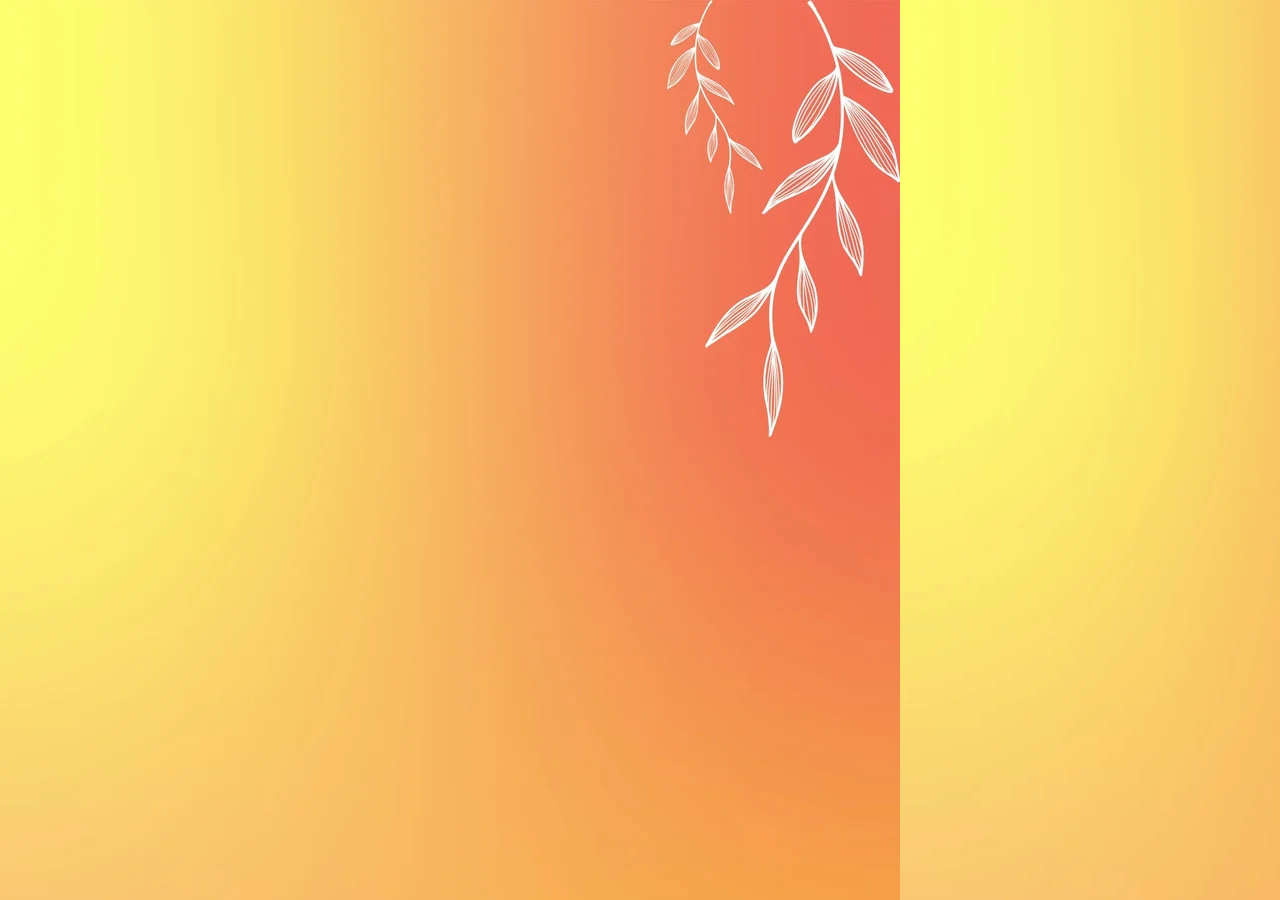
<file: index.html>
<!DOCTYPE html>
<html lang="en">
<head>
  <meta charset="UTF-8" />
  <meta name="viewport" content="width=device-width, initial-scale=1.0" />
  <title>Planova - To Do List</title>
  <link rel="stylesheet" href="style.css">
</head>
<body>
  <div class="container">
    <div class="todo-box slide-in">
      <div class="header">
        <div class="title-section">
          <h1>🪄 TO DO LIST</h1>
          <p class="quote">"Plan your work and work your plan."</p>
        </div>
        <div class="progress-section">
          <label for="progress">Progress</label>
          <progress id="progress" value="0" max="100"></progress>
        </div>
      </div>
      <form id="task-form">
        <input
          type="text"
          id="task-input"
          placeholder="Enter your task"
          required
        />
        <button type="submit" id="add-btn"><b>ADD</b></button>
        <div class="select">
            <select name="todos" class="filter-todo">
                <option value="all">All</option>
                <option value="completed">Completed</option>
                <option value="Not completed">Not Completed</option>
            </select>
        </div>
      </form>
      <ul id="task-list"></ul>
    </div>
  </div>
  <script src="script.js"></script>
</body>
</html>
</file>
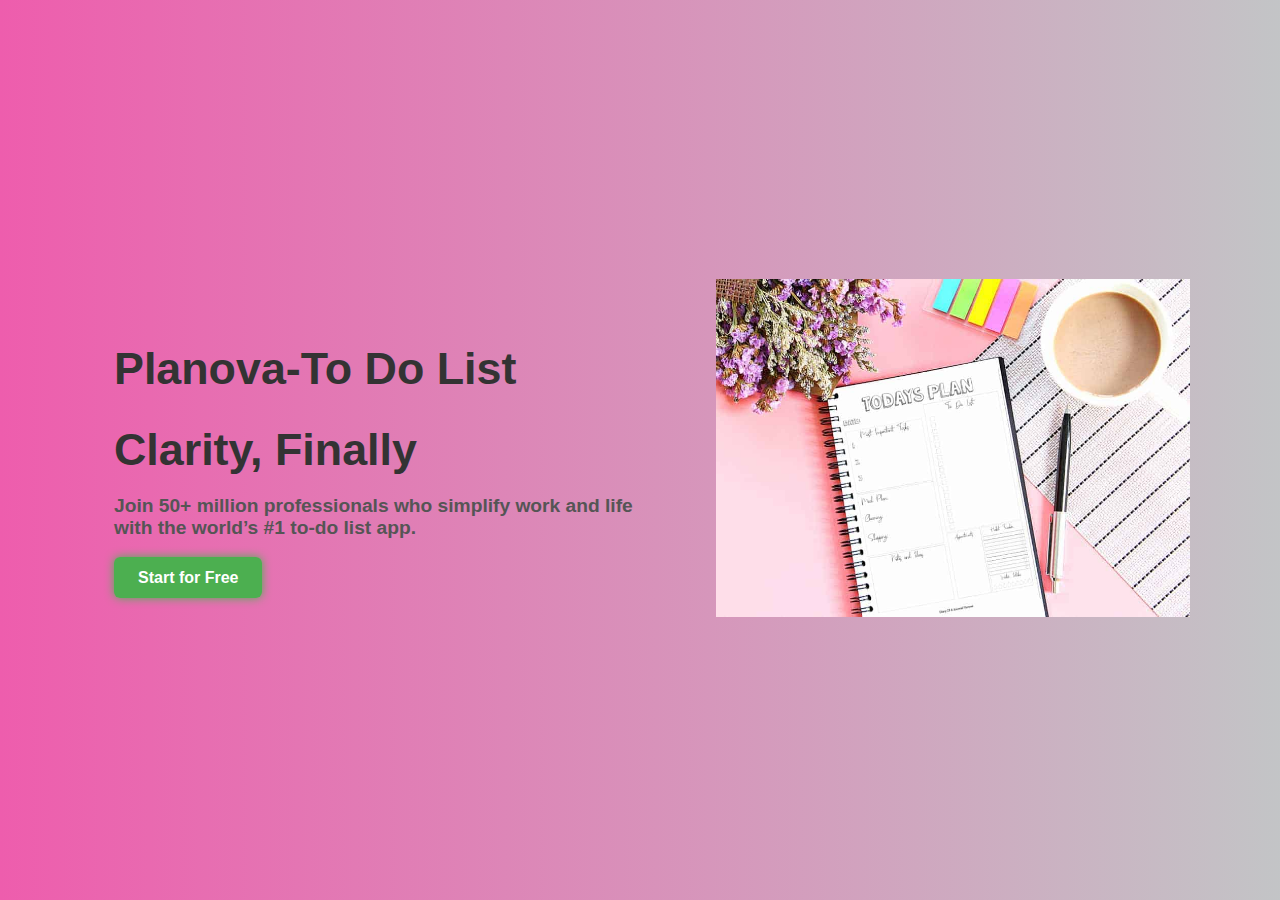
<file: index1.html>
<!DOCTYPE html>
<html lang="en">
<head>
    <meta charset="UTF-8">
    <meta name="viewport" content="width=device-width, initial-scale=1.0">
    <title>Planova-To Do List</title>
    <link rel="stylesheet" href="style2.css">
</head>
<body>
    <div class="container">
    <div class="group">
     <h1><b>Planova-To Do List</b></h1>
      <h1>Clarity, Finally</h1>
      <h3>Join 50+ million professionals who simplify work and life with the world’s #1 to-do list app.</h3>
      <a href="index.html" class="btn">Start for Free</a>
    </div>
    <div class="image">
      <img src="bullet.jpg" alt="Planova app preview">
    </div>
  </div>

</body>
</html>
</file>
<file: style.css>
* {
  margin: 0;
  padding: 0;
  box-sizing: border-box;
}
html, body {
  height: 100%;
  font-family: 'Segoe UI', sans-serif;
  background-color: bisque;
  background-image: url('bkg.jpg');
}
.container {
  display: flex;
  justify-content: center;
  align-items: center;
  height: 100%;
  padding: 20px;
}
.todo-box {
  background-color: rgba(22, 234, 220, 0.85);
  padding: 30px;
  border-radius: 20px;
  box-shadow: 0 8px 20px rgba(0, 0, 0, 0.25);
  width: 100%;
  max-width: 500px;
}
.header {
  display: flex;
  justify-content: space-between;
  align-items: flex-start;
  margin-bottom: 20px;
}
.title-section h1 {
  font-size: 24px;
  margin-bottom: 5px;
}
.quote {
  font-style: italic;
  color: #555;
  font-size: 14px;
}
.progress-section {
  text-align: right;
}
.progress-section label {
  font-size: 14px;
  display: block;
  margin-bottom: 5px;
}
progress {
  width: 100px;
  height: 15px;
}
form {
  display: flex;
  flex-wrap: wrap;
  gap: 10px;
  margin-bottom: 15px;
}
#task-input {
  flex: 1;
  padding: 10px;
  border: 1px solid #ccc;
  border-radius: 8px;
  font-size: 16px;
}
#add-btn {
  padding: 10px 16px;
  font-size: 18px;
  background-color: #0d6efd;
  color: white;
  border: none;
  border-radius: 8px;
  cursor: pointer;
  transition: background-color 0.3s ease;
}
#add-btn:hover {
  background-color: #0b5ed7;
}
.select select {
  padding: 8px 10px;
  border-radius: 8px;
  border: 1px solid #ccc;
  font-size: 16px;
}
#task-list {
  list-style: none;
  margin-top: 10px;
}
.completed {
  text-decoration: line-through;
  color: gray;
}
.slide-in {
  transform: translateX(-100%);
  opacity: 0;
  animation: slideIn 1s ease-out forwards;
}
@keyframes slideIn {
  to {
    transform: translateX(0);
    opacity: 1;
  }
}
</file>
<file: style2.css>
body {
      margin: 0;
      padding: 0;
      font-family: Arial, sans-serif;
      height: 100vh;
      display: flex;
      align-items: center;
      justify-content: center;
      background: linear-gradient(to right, #ee5dad, hsla(214, 3%, 57%, 0.533));
    }

    .container {
      display: flex;
      justify-content: space-between;
      align-items: center;
      width: 90%;
      max-width: 1200px;
    }
    .group {
      flex: 1;
      padding: 50px;
    }

    .group h1 {
      font-size: 2.8rem;
      color: #333;
      margin-bottom: 10px;
    }

    .group h3 {
      font-size: 1.2rem;
      color: #555;
      margin-bottom: 30px;
    }

    .btn {
      padding: 12px 24px;
      background-color: #4CAF50;
      color: white;
      border: none;
      border-radius: 6px;
      text-decoration: none;
      font-weight: bold;
      box-shadow: 0 0 10px #4CAF50;
      animation: glow 1.5s infinite alternate;
      transition: transform 0.2s;
    }

    .btn:hover {
      transform: scale(1.05);
    }

    @keyframes glow {
      from {
        box-shadow: 0 0 5px #4CAF50;
      }
      to {
        box-shadow: 0 0 20px #4CAF50, 0 0 30px #4CAF50;
      }
    }

    .image {
      flex: 1;
      text-align: center;
    }

    .image img {
      max-width: 90%;
      height: auto;
    }
</file>
